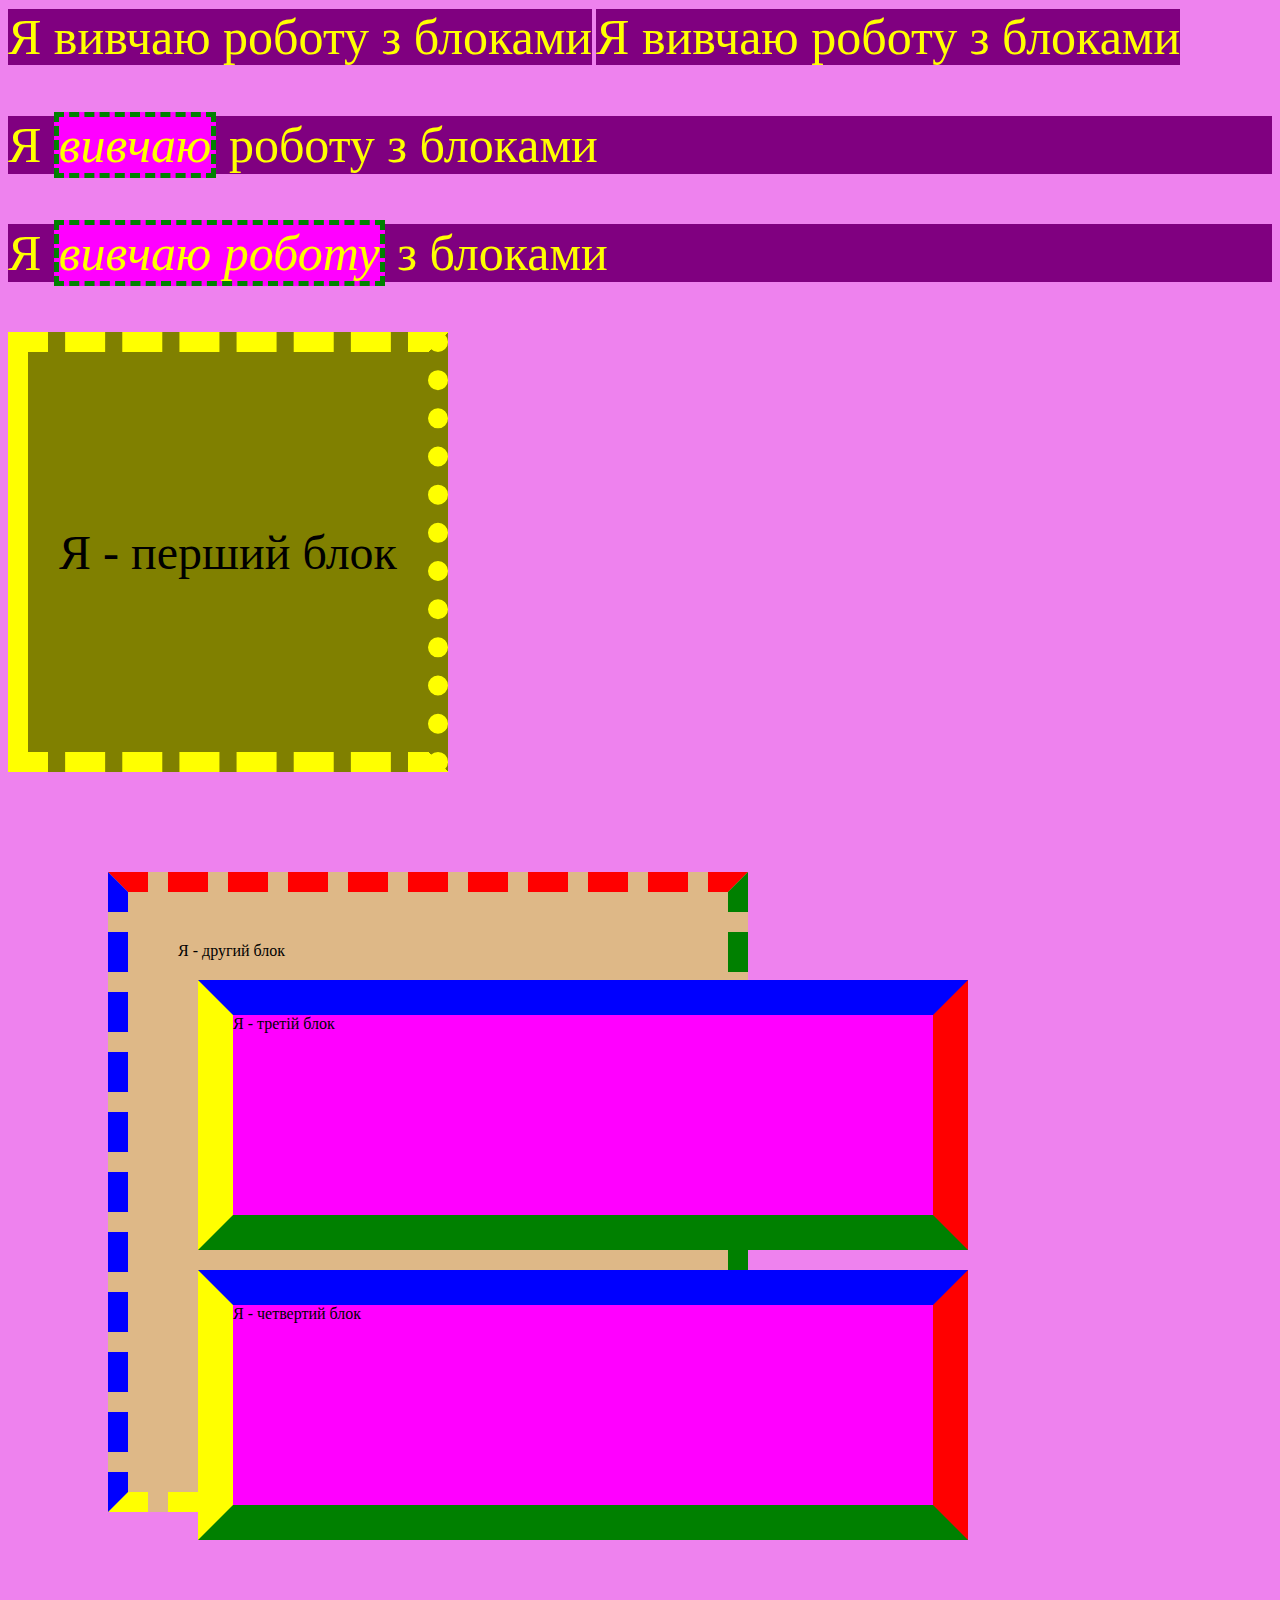
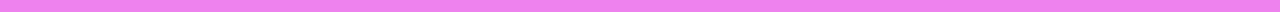
<file: blocks.html>
<!DOCTYPE html>
<html lang="uk">
<head>
	<meta charset="utf-8">
	<meta name="viewport" content="width=device-width, initial-scale=1">
	<title>Blocks</title>
	<link rel="stylesheet" type="text/css" href="css/Blocks.css">
</head>
<body>
<p class="p2">Я вивчаю роботу з блоками</p>
<p class="p2">Я вивчаю роботу з блоками</p>
<p class="p1">Я <span>вивчаю</span> роботу з блоками</p>
<p class="p1">Я <span>вивчаю роботу</span> з блоками</p>
<div id="first">Я - перший блок</div>
<div id="second">Я - другий блок
	<div id="third">Я - третій блок</div>
	<div id="forth">Я - четвертий блок</div>
</div>
</body>
</html>
</file>
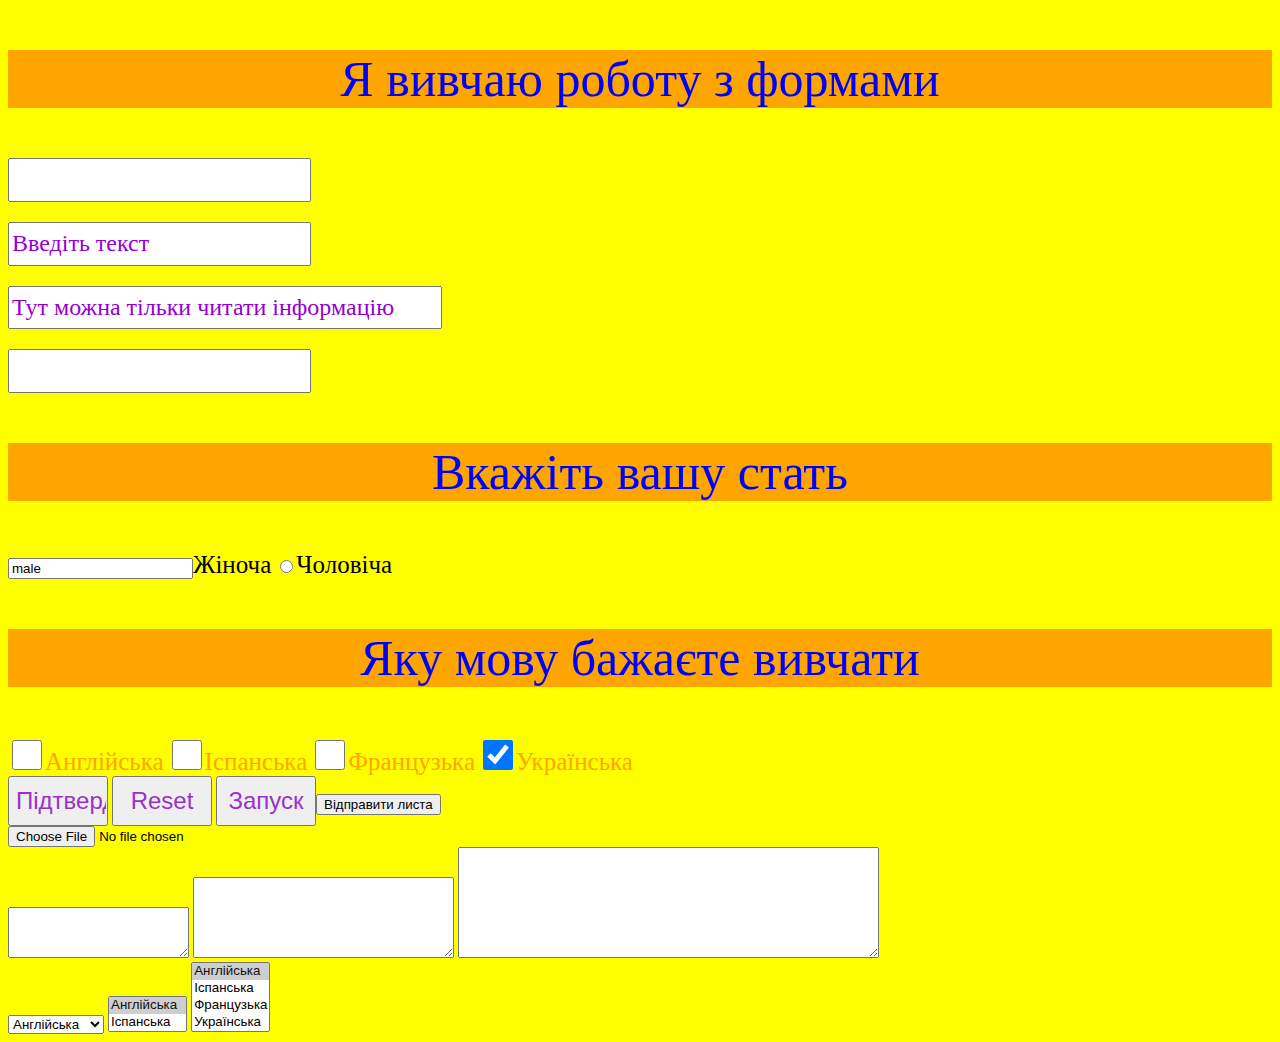
<file: forms.html>
<!DOCTYPE html>
<html>
<head>
    <meta charset="utf-8">
	<meta name="viewport" content="width=device-width, initial-scale=1">
	<title>Форми</title>
	<link rel="stylesheet" type="text/css" href="css/forms.css">
</head>
<body>
<p>Я вивчаю роботу з формами</p>
<form name="form1">
<input type="text" name="text" class="in1">
<input type="text" name="text1" size="20" maxlength="50" value="Введіть текст" class="in1">
<input type="text" name="text2" size="30" maxlength="50" value="Тут можна тільки читати інформацію" readonly class="in1">
<input type="password" name="password" class="in1">
<p>Вкажіть вашу стать</p>
<input type="radii" name="gender" class="in2" value="male"><span class="s1">Жіноча</span>
<input type="radio" name="gender" class="in2" value="female"><span class="s1">Чоловіча</span>
<br>

<p>Яку мову бажаєте вивчати</p>
<input type="checkbox" name="lang1" value="en" class="in3"><span class="s2">Англійська</span>
<input type="checkbox" name="lang2" value="sp" class="in3"><span class="s2">Іспанська</span>
<input type="checkbox" name="lang3" value="fr" class="in3"><span class="s2">Французька</span>
<input type="checkbox" name="lang3" value="ja" checked class="in3"><span class="s2">Українська</span>
<br>
<input type="submit" name="submit" value="Підтвердити"class="in4">
<input type="reset" name="reset" class="in4">
<input type="button" name="button" value="Запуск" class="in4"><button>
<ing src="https://mail.google.com/mail/u/0/#inbox" width="50" align="absmiddle"> Відправити листа
</button>
<br>
<input type="file" name="download">
<br>
<textarea cols="20" rows="3" wrap="off"></textarea>
<textarea cols="30" rows="5" wrap="virtual"></textarea>
<textarea cols="50" rows="7" wrap="physical"></textarea>
<br>
<select>
	<option value="en">Англійська</option>
	<option value="fr">Іспанська</option>
	<option value="sp">Французька</option>
	<option value="ja">Українська</option>
</select>
<select size="2">
	<option value="en" selected>Англійська</option>
	<option value="fr">Іспанська</option>
	<option value="sp">Французька</option>
	<option value="ja">Українська</option>
</select>
<select size="4" multiple>
	<option value="en" selected>Англійська</option>
	<option value="fr">Іспанська</option>
	<option value="sp">Французька</option>
	<option value="ja">Українська</option>
</select>
</body>
</html>
</file>
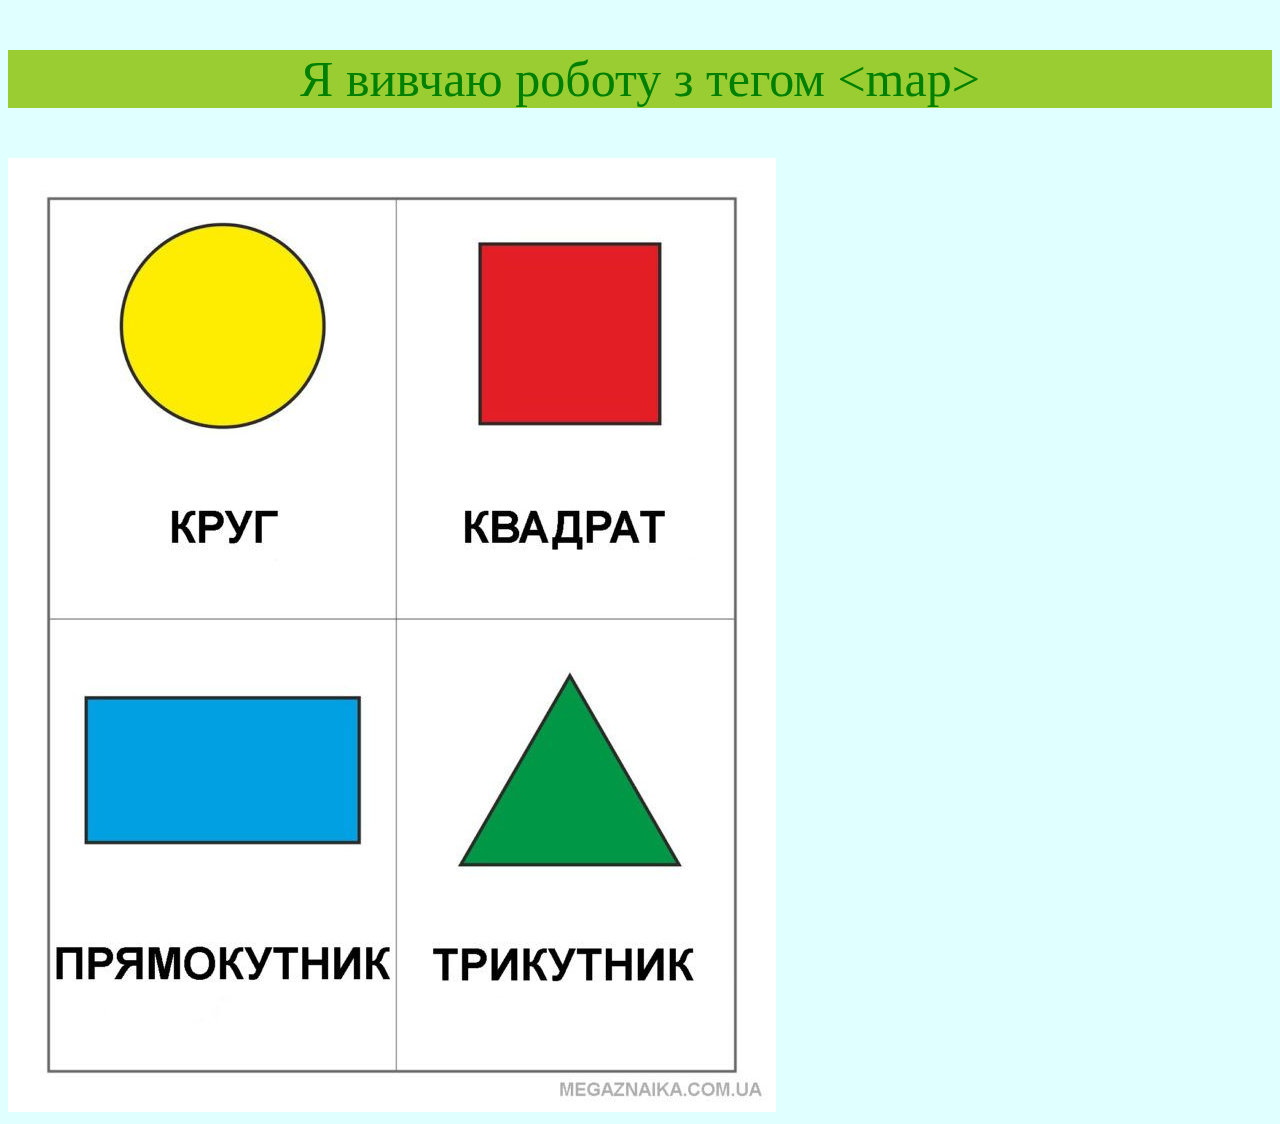
<file: map.html>
<!DOCTYPE html>
<html>
<head>
	<meta charset="utf-8">
	<meta name="viewport" content="width=device-width, initial-scale=1">
	<title>Tag map</title>
	<link rel="stylesheet" type="text/css" href="css/map.css">
</head>
<body>
<p>Я вивчаю роботу з тегом &lt;map&gt;</p>
<img src="img/фігури.jpg" alt="фігури" usemap="#фігури">
<map name="фігури">
	<area shape="circle" coords="210,170,105" href="https://uk.wikipedia.org/wiki/%D0%9A%D1%80%D1%83%D0%B3" target="_blank" title="Круг"> 
	<area shape="rect" coords="470,85,650,265" href="https://uk.wikipedia.org/wiki/%D0%9A%D0%B2%D0%B0%D0%B4%D1%80%D0%B0%D1%82" target="_blank" title="Квадрат">
	<area shape="poly" coords="450,710,670,710,565,515" href="https://uk.wikipedia.org/wiki/%D0%A2%D1%80%D0%B8%D0%BA%D1%83%D1%82%D0%BD%D0%B8%D0%BA" target="_blank" title="Трикутник">
	<area shape="Rectangle" coords="72,535,348,687" href="https://umity.in.ua/concept/?id=45" target="_blank" title="Прямокутник">
</map>

</body>
</html>
</file>
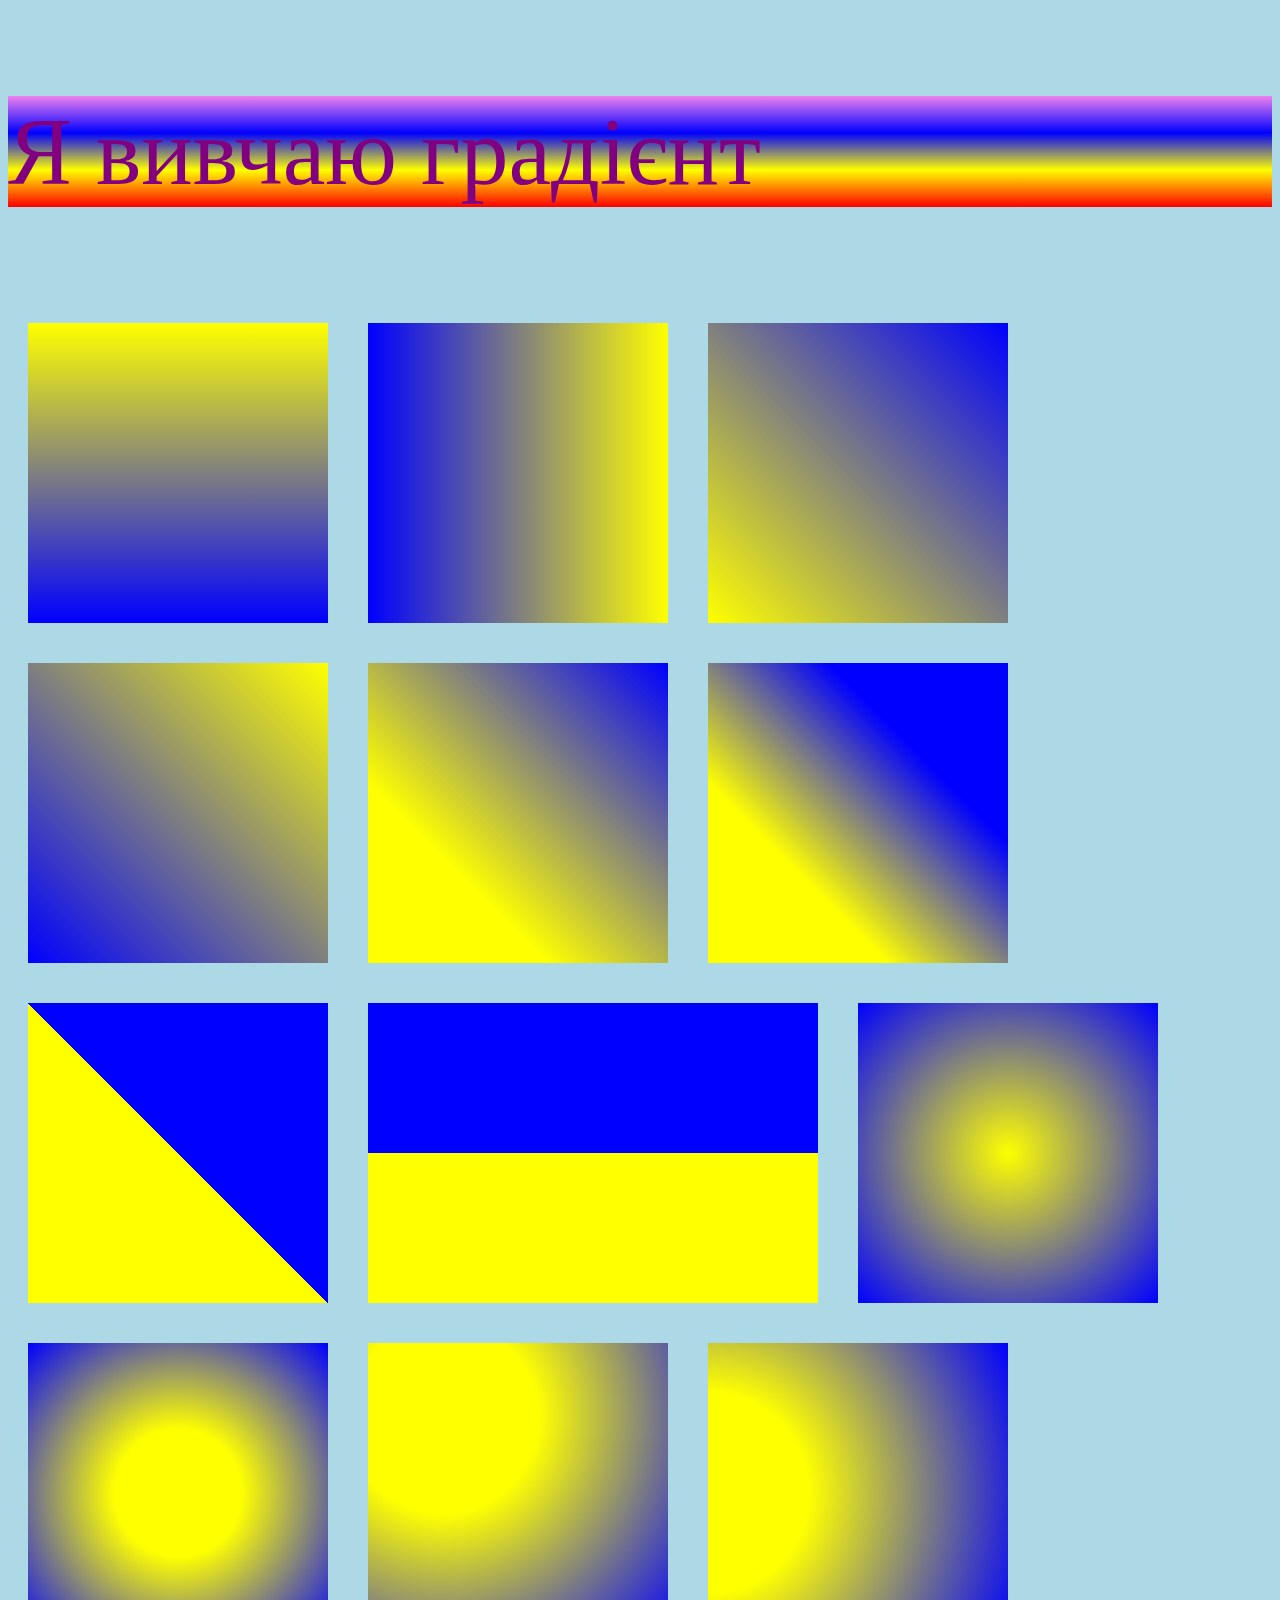
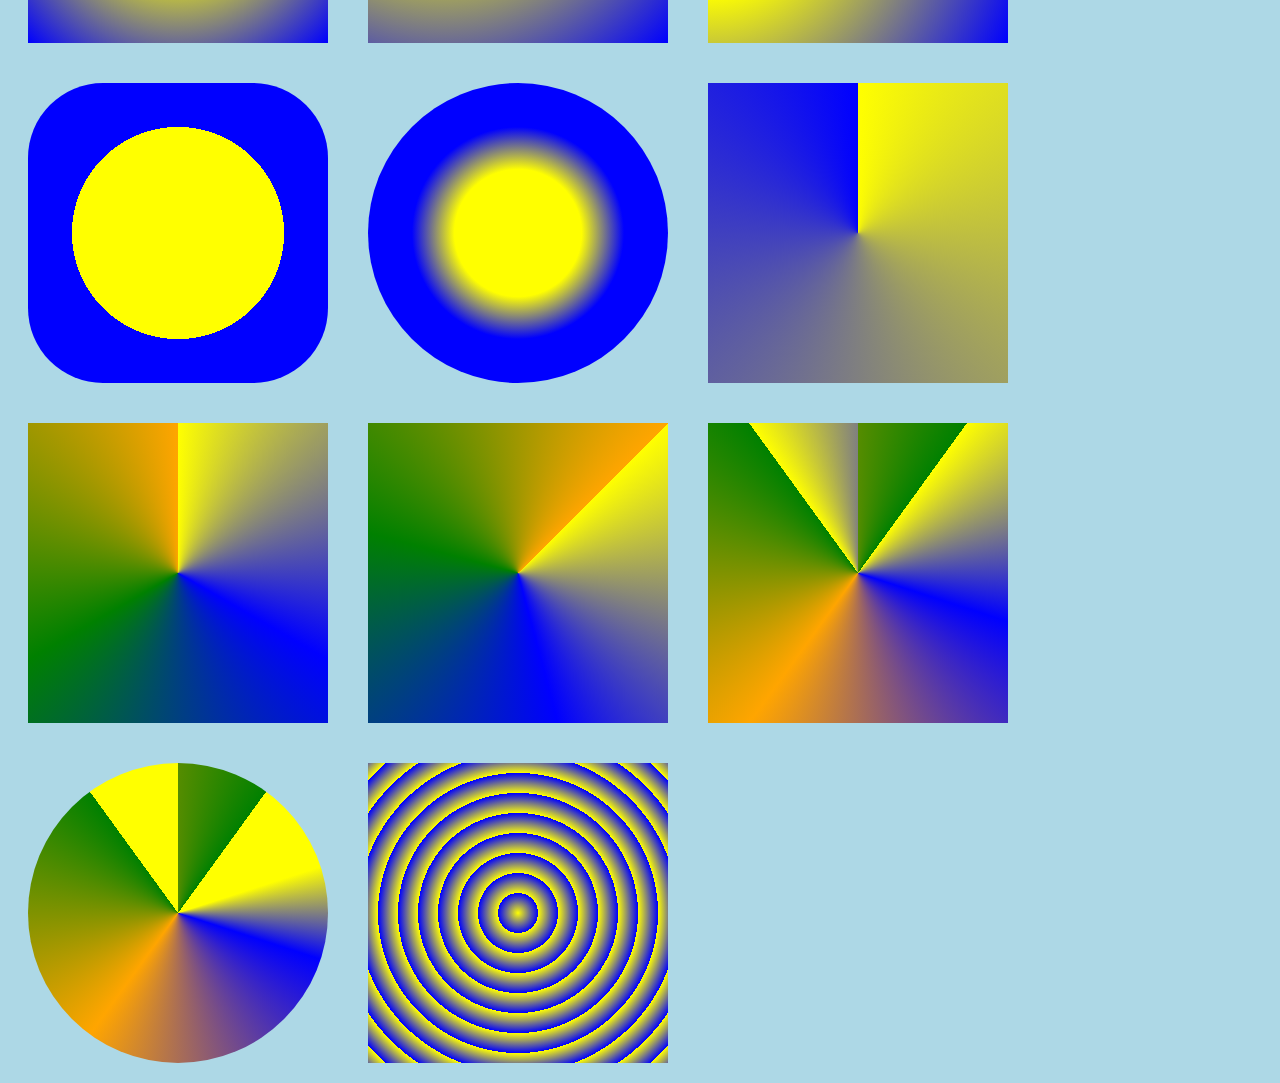
<file: Градієнт.html>
<!DOCTYPE html>
<html lang="uk">
<head>
	<meta charset="utf-8">
	<meta name="viewport" content="width=device-width, initial-scale=1">
	<title>Градієнт</title>
	<style type="text/css">
		body {
			background-color: lightblue;
		}
		p{
			font-size: 1in;
			background: linear-gradient(Violet, blue, yellow, red);
			color: Purple; 
		}
		div{
			height: 300px;
			width: 300px;
			margin: 20px;
			float: left;
		}
	</style>
</head>
<body>
<p>Я вивчаю градієнт</p>
<div style="background: linear-gradient(#ff0,#00f);"></div>
<div style="background: linear-gradient(to left,yellow,blue);"></div>
<div style="background: linear-gradient(45deg,yellow,blue);"></div>
<div style="background: linear-gradient(225deg,yellow,blue);"></div>
<div style="background: linear-gradient(45deg,yellow 30%,blue);"></div>
<div style="background: linear-gradient(45deg,yellow 30%,blue 70%);"></div>
<div style="background: linear-gradient(45deg,yellow 50%,blue 50%);"></div>
<div style="background: linear-gradient(360deg,yellow 50%,blue 50%); width: 450px;"></div>
<div style="background: radial-gradient(yellow,blue);"></div>
<div style="background: radial-gradient(yellow 30%,blue);"></div>
<div style="background: radial-gradient(circle at 75px 75px,yellow 30%,blue);"></div>
<div style="background: radial-gradient(circle at 0px 150px,yellow 30%,blue);"></div>
<div style="background: radial-gradient(yellow 50%,blue 50%); border-radius: 25%;"></div>
<div style="background: radial-gradient(yellow 30%,blue 50%); border-radius: 50%;"></div>
<div style="background: conic-gradient(yellow,blue);"></div>
<div style="background: conic-gradient(yellow,blue,green,orange);"></div>
<div style="background: conic-gradient(from 45deg,yellow,blue,green,orange);"></div>
<div style="background: repeating-conic-gradient(yellow 10%,blue 30%,orange 60%,green 90%);"></div>
<div style="background: repeating-conic-gradient(yellow 10% 20%,blue 30%,orange 60% 10%,green 90% 65%); border-radius: 50%;"></div>
<div style="background: repeating-radial-gradient(yellow 20px,blue 40px);-gradient();">

</body>
</html>
</file>
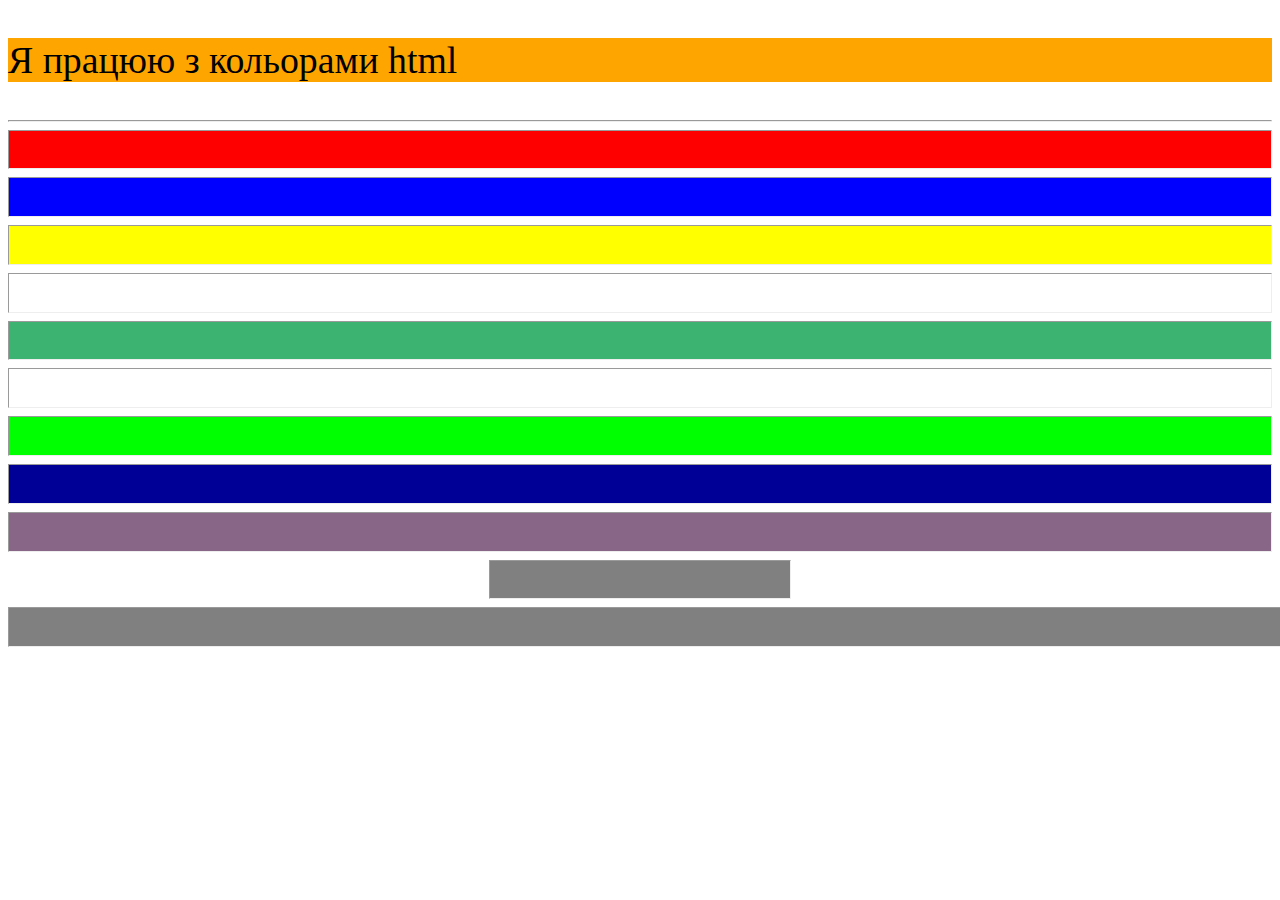
<file: Кольора.html>
<!DOCTYPE html>
<html>
<head>
	<meta charset="utf-8">
	<meta name="viewport" content="width=device-width, initial-scale=1">
	<title>Кольори</title>
</head>
<body style="background-color: white;">
<p style="background-color: orange; violet:yellow; font-size: 1cm;">Я працюю з кольорами html</p>
<hr>
<hr style="height: 1cm; background-color: #ff0000;">  
<hr style="height: 1cm; background-color: #0000ff;"> 
<hr style="height: 1cm; background-color: #ffff00;"> 
<hr style="height: 1cm; background-color: #fff;"> 
<hr style="height: 1cm; background-color: MediumSeaGreen;"> 
<hr style="height: 1cm; background-color: darkpink;"> 
<hr style="height: 1cm; background-color: rgb(0, 255, 0, 1.0);
<hr style="height: 1cm; background-color: rgb(255, 0, 255, 1.0);
<hr style="height: 1cm; background-color: rgb(0, 255, 255, 1.0);
<hr style="height: 1cm; background-color: rgb(255, 0, 255, 0.5);
<hr style="height: 1cm; background-color: rgb(255, 255, 0, 0.5);
<hr style="height: 1cm; background-color: #000080;"> 
<hr style="height: 1cm; background-color: #000097;"> 
<hr style="height: 1cm; background-color: #886688;"> 
<hr style="height: 1cm; background-color: #808080; width: 300px;"> 
<hr style="height: 1cm; background-color: #808080; width: 300%;"> 
</body>
</html>
</file>
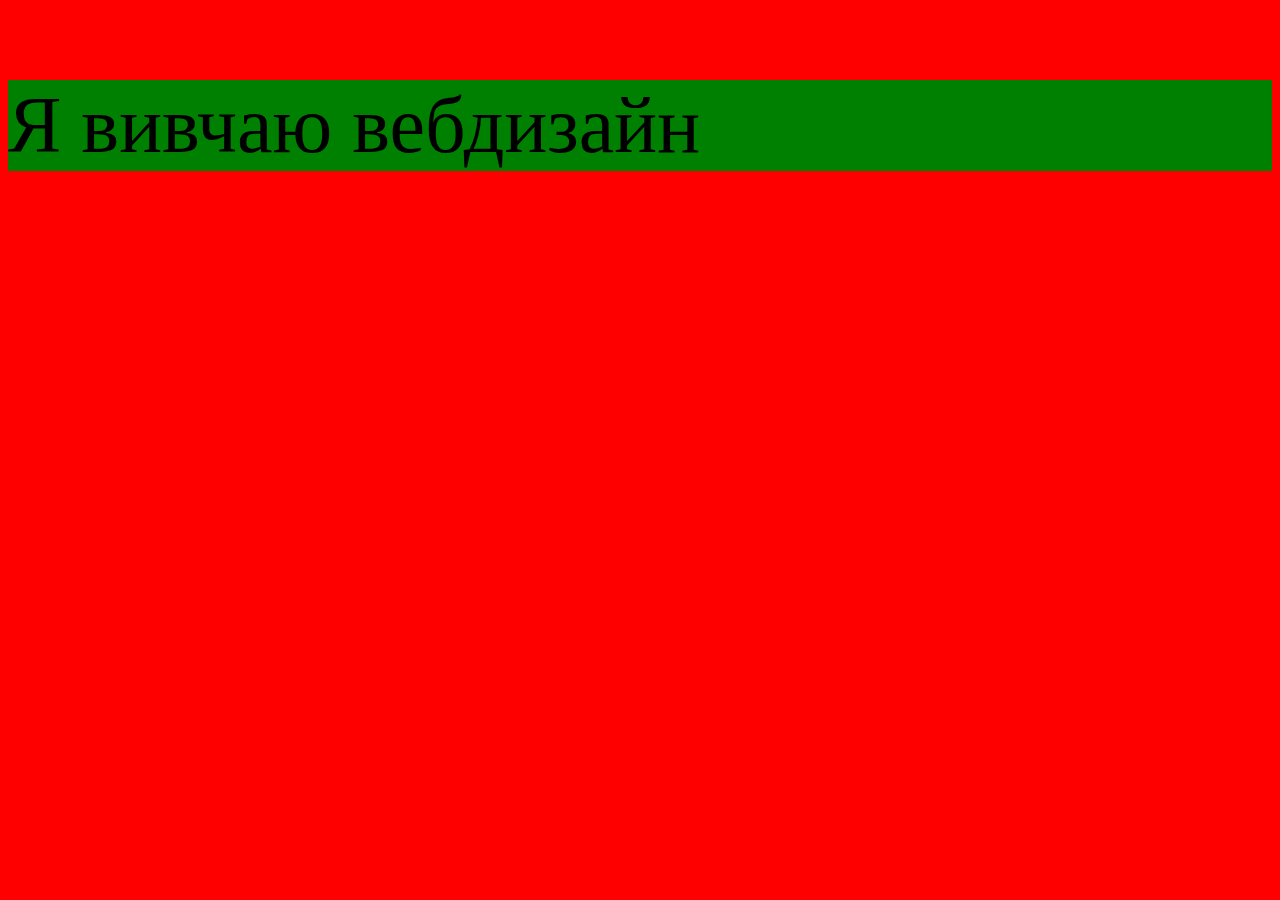
<file: Мій перший сайт.html>
<!DOCTYPE html>
<html>
<head>
	<meta charset="utf-8">
	<meta name="viewport" content="width=device-width, initial-scale=1">
	<title>мій перший сайт</title>
</head>
<body style="background-color: red;">
<p style="background-color: green; color; font-size: 80px; ">Я вивчаю вебдизайн</p>
</body>
</html>
</file>
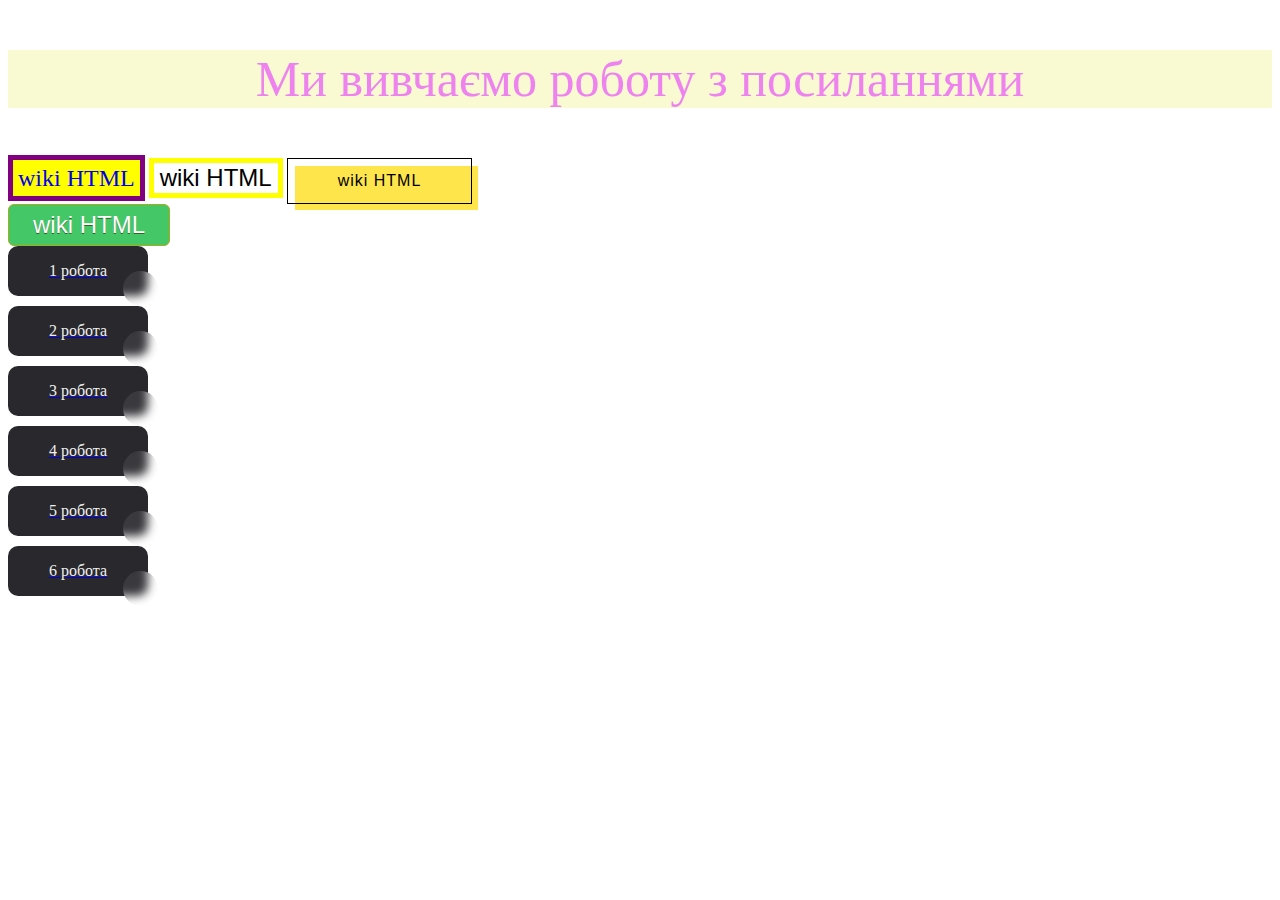
<file: Посилання.html>
<!DOCTYPE html>
<html>
<head>
	<meta charset="utf-8">
	<meta name="viewport" content="width=device-width, initial-scale=1">
	<title>Посилання</title>
	<link rel="stylesheet" type="text/css" href="css/Посилання.css">
</head>
<body>
<p>Ми вивчаємо роботу з посиланнями</p>
<a href="https://ru.wikipedia.org/wiki/HTML"target="_blank" class="a2">wiki HTML</a>
<a href="https://ru.wikipedia.org/wiki/HTML"target="_blank" class="a3"><button class="b1">wiki HTML</button></a>
<a href="https://ru.wikipedia.org/wiki/HTML"target="_blank" class="a3">
<!-- HTML !-->
<button class="button-52" role="button">wiki HTML</button></a>
<br>
<a href="https://ru.wikipedia.org/wiki/HTML"target="_blank" class="myButton">wiki HTML</a>
<a href="Мій перший сайт.html"><button class="button-86" role="button">1 робота</button></a>
<a href="Кольора.html"><button class="button-86" role="button">2 робота</button></a>
<a href="Градієнт.html"><button class="button-86" role="button">3 робота</button></a>
<a href="Списки.html"><button class="button-86" role="button">4 робота</button></a>
<a href="Таблиці.html"><button class="button-86" role="button">5 робота</button></a>
<a href="Текст.html"><button class="button-86" role="button">6 робота</button></a>
</body>
</html>
</file>
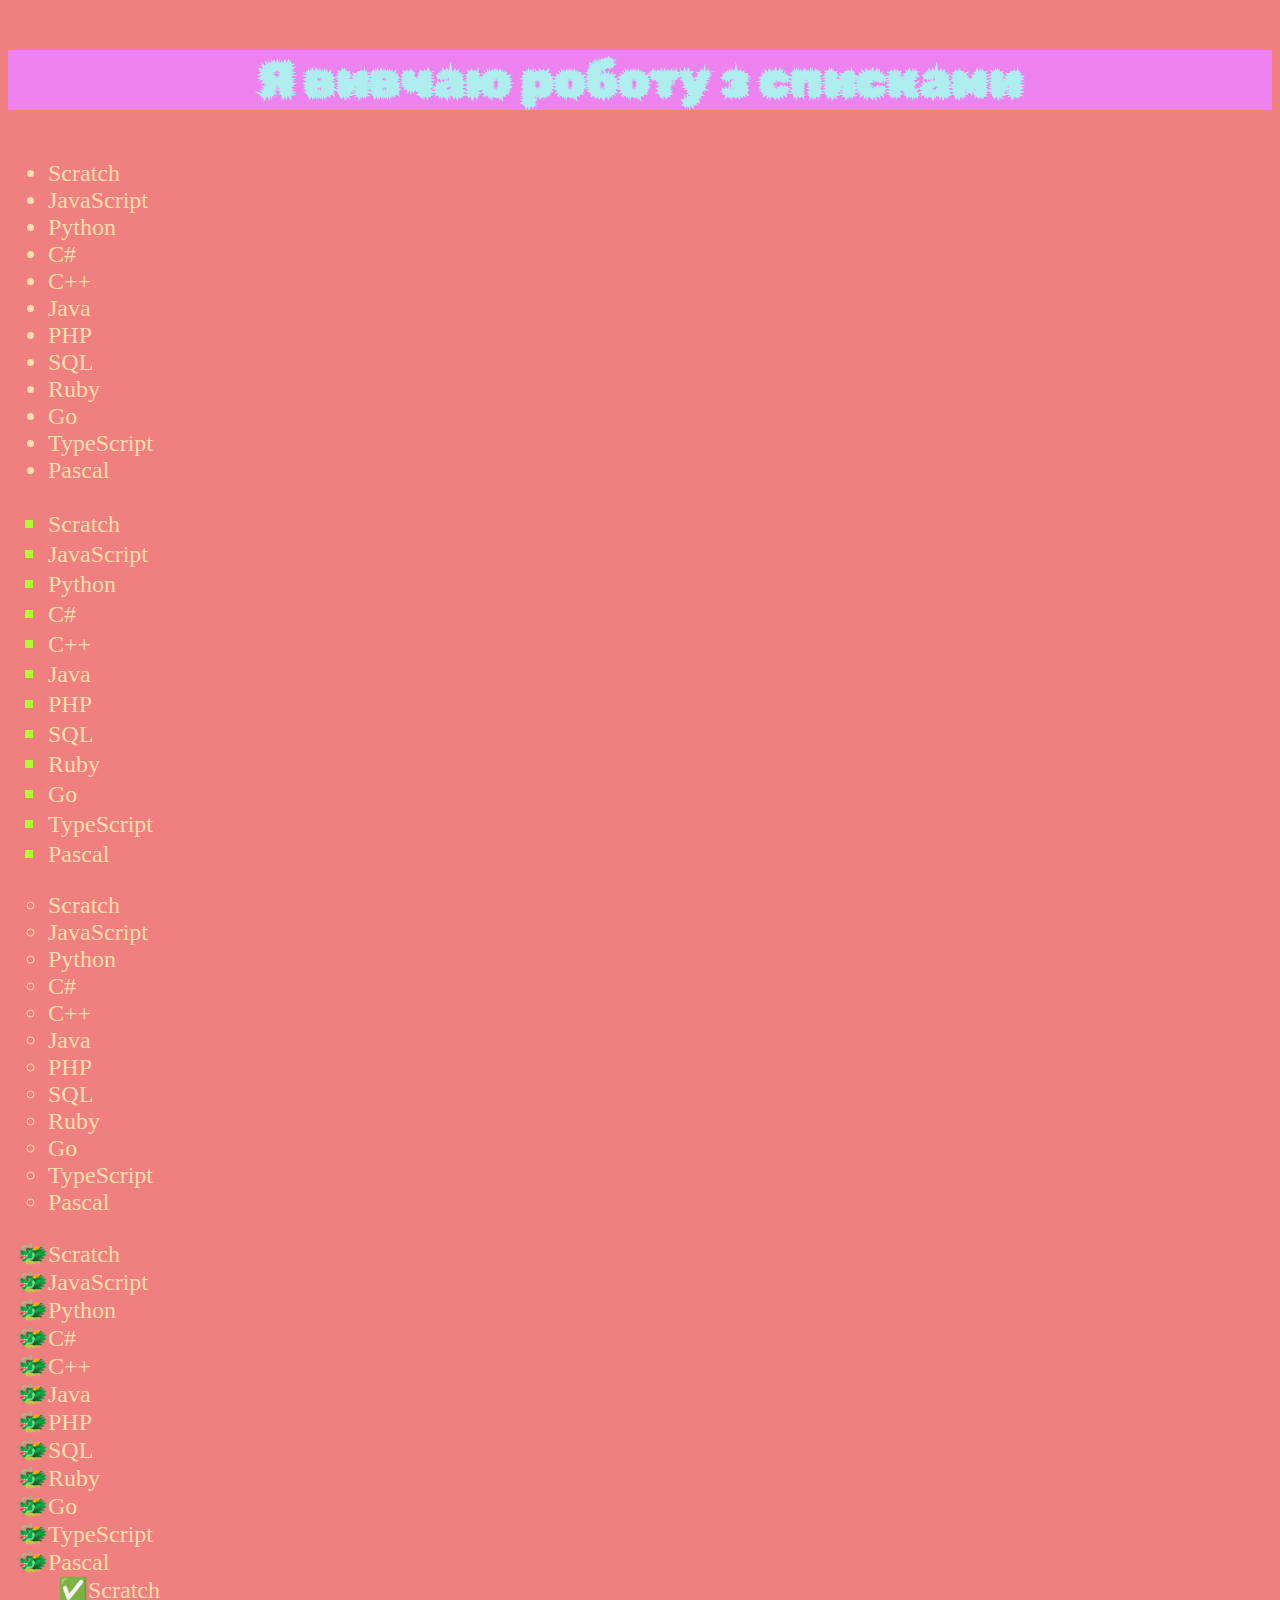
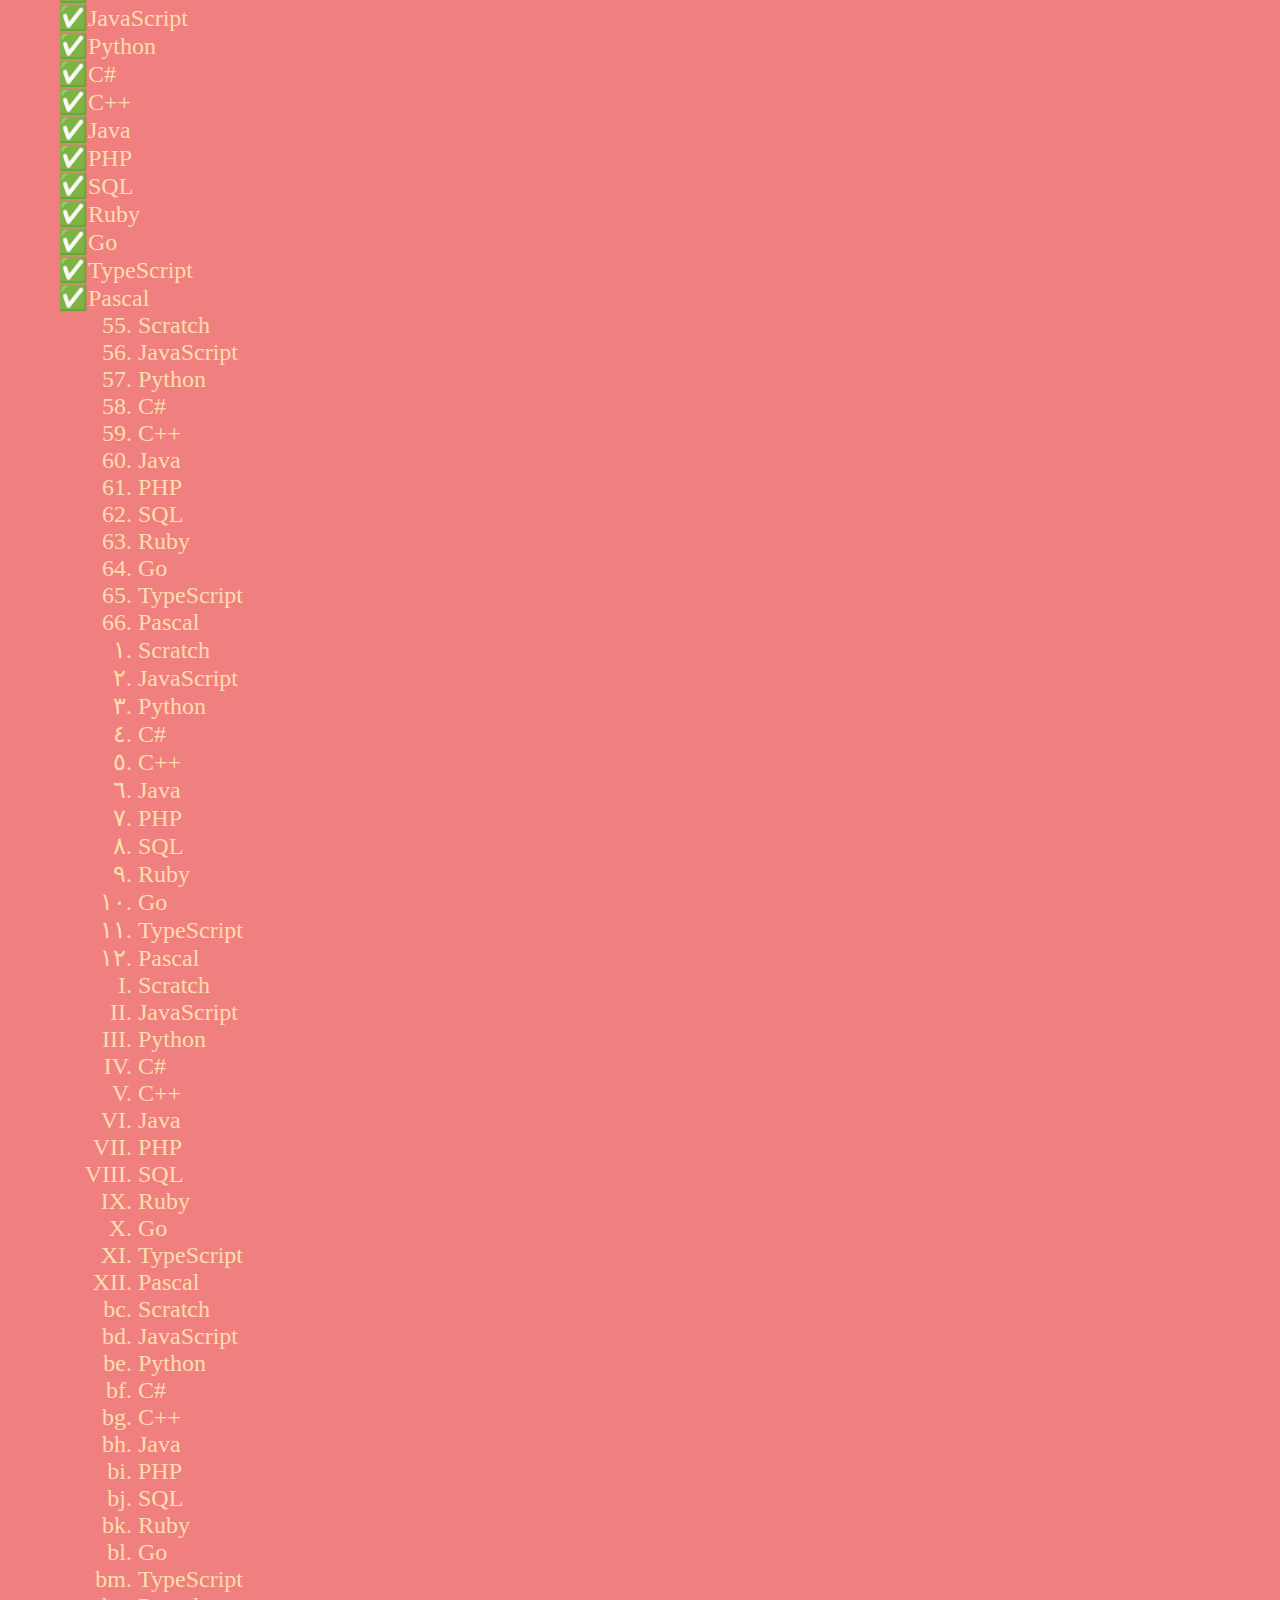
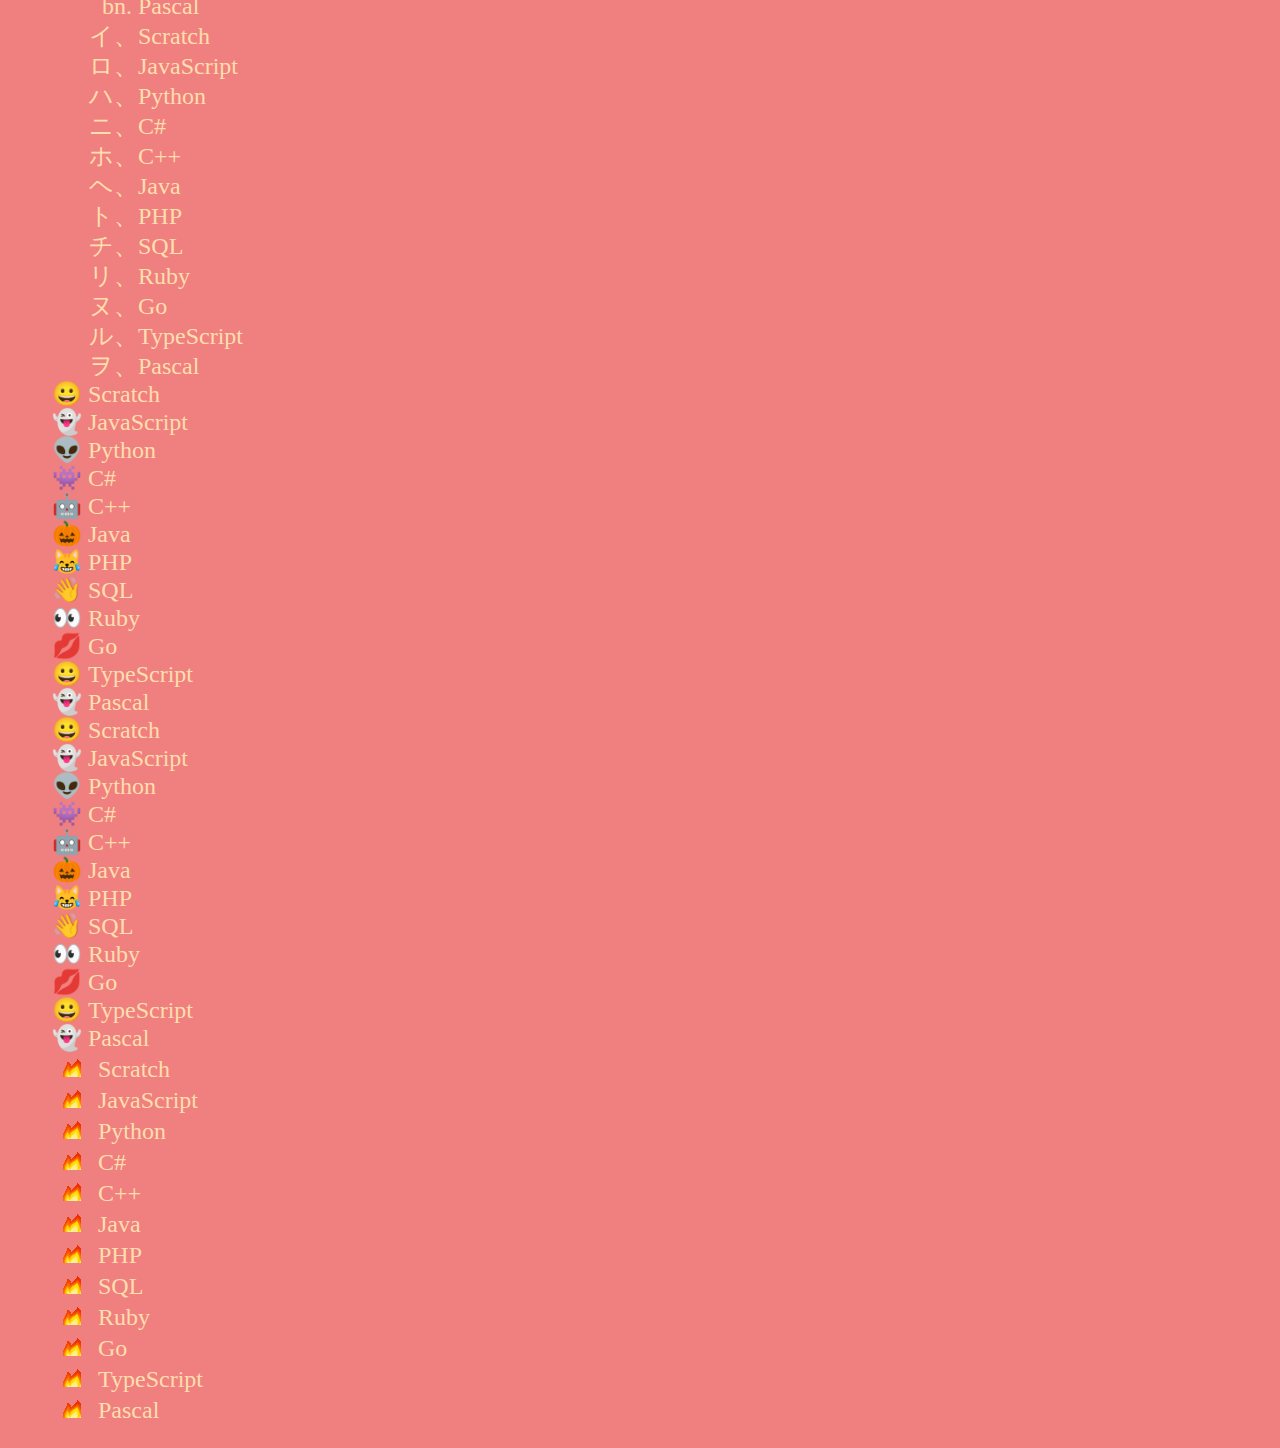
<file: Списки.html>
<!DOCTYPE html>
<html>
<head>
	<meta charset="utf-8">
	<meta name="viewport" content="width=device-width, initial-scale=1">
	<title>Списки</title>
	<link rel="stylesheet" type="text/css" href="css/Списки.css">
</head>
<style>
@import url('https://fonts.googleapis.com/css2?family=Rubik+Beastly&display=swap')
</style>
<body>
<p>Я вивчаю роботу з списками</p>
<ul>
	<li>Scratch</li>
	<li>JavaScript</li>
	<li>Python</li>
	<li>C#</li>
	<li>C++</li>
	<li>Java</li>
	<li>PHP</li>
	<li>SQL</li>
	<li>Ruby</li>
	<li>Go</li>
	<li>TypeScript</li>
	<li>Pascal</li>
</ul>
<ul style="list-style-type: square;" class="l1">
	<li>Scratch</li>
	<li>JavaScript</li>
	<li>Python</li>
	<li>C#</li>
	<li>C++</li>
	<li>Java</li>
	<li>PHP</li>
	<li>SQL</li>
	<li>Ruby</li>
	<li>Go</li>
	<li>TypeScript</li>
	<li>Pascal</li>
</ul>
</ul>
<ul style="list-style-type: circle;">
	<li>Scratch</li>
	<li>JavaScript</li>
	<li>Python</li>
	<li>C#</li>
	<li>C++</li>
	<li>Java</li>
	<li>PHP</li>
	<li>SQL</li>
	<li>Ruby</li>
	<li>Go</li>
	<li>TypeScript</li>
	<li>Pascal</li>
</ul>
<ul style="list-style-type:'\1F432';"l2">
	<li>Scratch</li>
	<li>JavaScript</li>
	<li>Python</li>
	<li>C#</li>
	<li>C++</li>
	<li>Java</li>
	<li>PHP</li>
	<li>SQL</li>
	<li>Ruby</li>
	<li>Go</li>
	<li>TypeScript</li>
	<li>Pascal</li>
<ul style="list-style-type:'✅';"l2">
	<li>Scratch</li>
	<li>JavaScript</li>
	<li>Python</li>
	<li>C#</li>
	<li>C++</li>
	<li>Java</li>
	<li>PHP</li>
	<li>SQL</li>
	<li>Ruby</li>
	<li>Go</li>
	<li>TypeScript</li>
	<li>Pascal</li>
</ul>
<ol start="55">
	<li>Scratch</li>
	<li>JavaScript</li>
	<li>Python</li>
	<li>C#</li>
	<li>C++</li>
	<li>Java</li>
	<li>PHP</li>
	<li>SQL</li>
	<li>Ruby</li>
	<li>Go</li>
	<li>TypeScript</li>
	<li>Pascal</li>
</ol>
<ol style="list-style-type: arabic-indic;"start"55">
	<li>Scratch</li>
	<li>JavaScript</li>
	<li>Python</li>
	<li>C#</li>
	<li>C++</li>
	<li>Java</li>
	<li>PHP</li>
	<li>SQL</li>
	<li>Ruby</li>
	<li>Go</li>
	<li>TypeScript</li>
	<li>Pascal</li>
</ol>
<ol style="list-style-type:upper-roman;"55">
	<li>Scratch</li>
	<li>JavaScript</li>
	<li>Python</li>
	<li>C#</li>
	<li>C++</li>
	<li>Java</li>
	<li>PHP</li>
	<li>SQL</li>
	<li>Ruby</li>
	<li>Go</li>
	<li>TypeScript</li>
	<li>Pascal</li>
</ol>
<ol style="list-style-type: lower-latin;" start="55">
	<li>Scratch</li>
	<li>JavaScript</li>
	<li>Python</li>
	<li>C#</li>
	<li>C++</li>
	<li>Java</li>
	<li>PHP</li>
	<li>SQL</li>
	<li>Ruby</li>
	<li>Go</li>
	<li>TypeScript</li>
	<li>Pascal</li>
</ol>
<ol style="list-style-type:katakana-iroha;">
	<li>Scratch</li>
	<li>JavaScript</li>
	<li>Python</li>
	<li>C#</li>
	<li>C++</li>
	<li>Java</li>
	<li>PHP</li>
	<li>SQL</li>
	<li>Ruby</li>
	<li>Go</li>
	<li>TypeScript</li>
	<li>Pascal</li>
</ol>
<ul class="l3">
	<li>Scratch</li>
	<li>JavaScript</li>
	<li>Python</li>
	<li>C#</li>
	<li>C++</li>
	<li>Java</li>
	<li>PHP</li>
	<li>SQL</li>
	<li>Ruby</li>
	<li>Go</li>
	<li>TypeScript</li>
	<li>Pascal</li>
</ul>
<ul class="l3">
	<li>Scratch</li>
	<li>JavaScript</li>
	<li>Python</li>
	<li>C#</li>
	<li>C++</li>
	<li>Java</li>
	<li>PHP</li>
	<li>SQL</li>
	<li>Ruby</li>
	<li>Go</li>
	<li>TypeScript</li>
	<li>Pascal</li>
</ul>
<ul style="list-style-image: url(img/полумя.gif)" class="l2">
	<li>Scratch</li>
	<li>JavaScript</li>
	<li>Python</li>
	<li>C#</li>
	<li>C++</li>
	<li>Java</li>
	<li>PHP</li>
	<li>SQL</li>
	<li>Ruby</li>
	<li>Go</li>
	<li>TypeScript</li>
	<li>Pascal</li>
</ul>
</body>
</html>
</file>
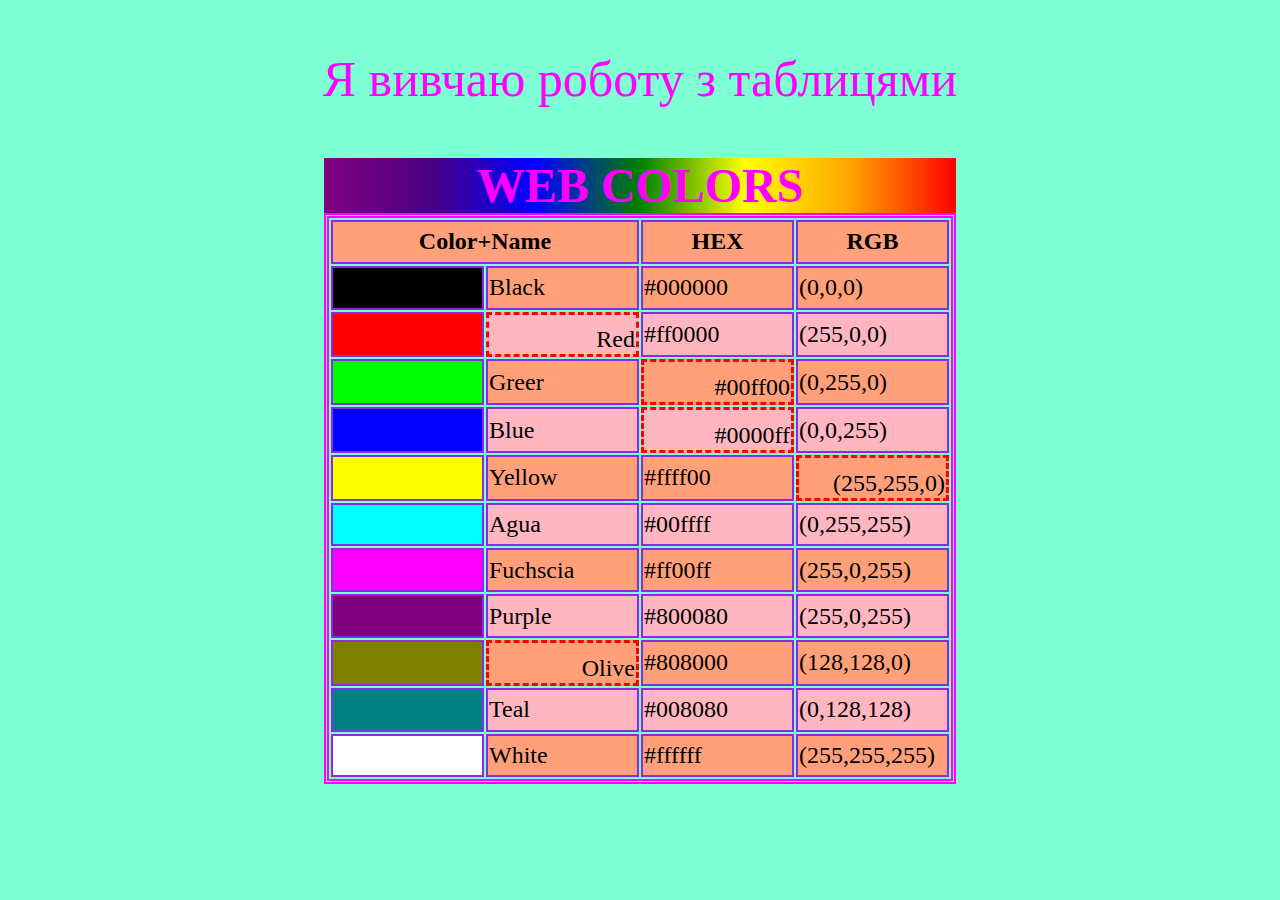
<file: Таблиці.html>
<!DOCTYPE html>
<html>
<head>
	<meta charset="utf-8">
	<meta name="viewport" content="width=device-width, initial-scale=1">
	<title>Таблиці</title>
	<link rel="stylesheet" type="text/css" href="css/Таблиці.css">
</head>
<body>
<p>Я вивчаю роботу з таблицями</p>
<table>
	<caption>Web colors</caption>
	<thead>
		<tr>
			<th colspan="2">Color+Name</th>
			<th>HEX</th>
			<th>RGB</th>
		</tr>
	</thead>
	<tbody>
		<tr>
			<td style="background-color: #000;"></td>
			<td>Black</td>
			<td>#000000</td>
			<td>(0,0,0)</td>
		</tr>
		<tr>
			<td style="background-color: #f00;"></td>
			<td class="c1"> Red</td>
			<td>#ff0000</td>
			<td>(255,0,0)</td>
		</tr>
		<tr>
			<td style="background-color: #0f0;"></td>
			<td>Greer</td>
			<td class="c1">#00ff00</td>
			<td>(0,255,0)</td>
		</tr>
		<tr>
			<td style="background-color: #00f;"></td>
			<td>Blue</td>
			<td class="c1">#0000ff</td>
			<td>(0,0,255)</td>
		</tr>
		<tr>
			<td style="background-color: #ff0;"></td>
			<td>Yellow</td>
			<td>#ffff00</td>
			<td class="c1">(255,255,0)</td>
		</tr>
		<tr>
			<td style="background-color: #0ff;"></td>
			<td>Agua</td>
			<td>#00ffff</td>
			<td>(0,255,255)</td>
		</tr>
		<tr>
			<td style="background-color: #f0f;"></td>
			<td>Fuchscia</td>
			<td>#ff00ff</td>
			<td>(255,0,255)</td>
		</tr>
		<tr>
			<td style="background-color: #800080;"></td>
			<td>Purple</td>
			<td>#800080</td>
			<td>(255,0,255)</td>
		</tr>
		<tr>
			<td style="background-color: #808000;"></td>
			<td class="c1"> Olive</td>
			<td>#808000</td>
			<td>(128,128,0)</td>
		</tr>
		<tr>
			<td style="background-color: #008080;"></td>
			<td>Teal</td>
			<td>#008080</td>
			<td>(0,128,128)</td>
		</tr>
		<tr>
			<td style="background-color: #fff;"></td>
			<td>White</td>
			<td>#ffffff</td>
			<td>(255,255,255)</td>
		</tr>
	</tbody>
</table>
</body>
</html>
</file>
<file: css/Blocks.css>
body{
	background-color: violet;
}
p{
	background-color: purple;
	color: yellow;
	font-size: 50px;	
}
.p2{
	display: inline;
}

.p1 span{
	font-style: italic;
	background-color: fuchsia;
	border: 5px dashed green;
	display: inline;
}
#first{
	width: 400px;
	height: 400px;
	background-color: olive;
    align-items: center;
	justify-content: center;
	display: flex;
	font-size: 48px;
	border: 20px yellow;
	border-style: dashed dotted dashed solid;
}
#second{
	width: 500px;
	height: 500px;
	background-color: burlywood;
	padding: 50px;
	margin: 100px;
	border: 20px dashed;
	border-color: red green yellow blue;
}
#third,#forth{
	width: 700px;
	height: 200px;
	background-color: fuchsia;
	margin: 20px;
    border: 35px;
    border-style: solid;
    border-color: blue red green yellow;
    
}
</file>
<file: css/forms.css>
body{
	background-color: yellow;
}
p{
	text-align: center;
	background-color: orange;
	color: blue;
	font-size: 50px;
}
.in1{
	display: block;
	margin-bottom: 20px;
	height: 1cm;
	font-size: 24px;
	font-family: cursive;
	color: darkviolet;
}
.s1,.s2{
	font-size: 25px;
}
.s2{
	color: orange;
}
.in3{
	width: 30px;
	height: 30px;
	background-color: lightpink;
}
.in4{
	width: 100px;
	height: 50px;
	font-size: 24px;
	color: darkorchid;
	border: dashed 5px darko;
}
</file>
<file: css/map.css>
body{
	background-color: lightcyan;
}
p{
	font-size: 50px;
	color: green;
	background-color: yellowgreen;
	text-align: center;
}
</file>
<file: css/Посилання.css>
p{
	background-color: lightgoldenrodyellow;
	font-size: 50px;
	color: violet;
	font-family: cursive;
	text-align: center;
}
.a2{
	font-size: 24px;
	border: 5px solid purple;
	text-decoration: none;
	padding: 5px;
	background-color: yellow;
}
.a2:hover{
	border-color: yellow;
	background-color: purple;
	color: yellow;
	border-radius: 40%;
	font-weight: bold;
	padding: 10px;
	box-shadow: 0 0 10px purple;
}
.b1{
	font-size: 24px;
	border: 5px solid yellow;
	background-color: transparent;
}
.b1:hover{
	background-color: royalblue;
}

/* CSS */
.button-52 {
  font-size: 16px;
  font-weight: 200;
  letter-spacing: 1px;
  padding: 13px 20px 13px;
  outline: 0;
  border: 1px solid black;
  cursor: pointer;
  position: relative;
  background-color: rgba(0, 0, 0, 0);
  user-select: none;
  -webkit-user-select: none;
  touch-action: manipulation;
}

.button-52:after {
  content: "";
  background-color: #ffe54c;
  width: 100%;
  z-index: -1;
  position: absolute;
  height: 100%;
  top: 7px;
  left: 7px;
  transition: 0.2s;
}

.button-52:hover:after {
  top: 0px;
  left: 0px;
}

@media (min-width: 768px) {
  .button-52 {
    padding: 13px 50px 13px;
  }
 /*a*/
 .myButton {
	background-color:#44c767;
	border-radius:6px;
	border:1px solid #a9ab19;
	display:inline-block;
	cursor:pointer;
	color:#ffffff;
	font-family:Arial;
	font-size:24px;
	padding:6px 24px;
	text-decoration:none;
	text-shadow:0px 1px 0px #2f6627;
}
.myButton:hover {
	background-color:#5cbf2a;
}
.myButton:active {
	position:relative;
	top:1px;
}

/* CSS */
.button-86 {
  all: unset;
  width: 100px;
  height: 30px;
  font-size: 16px;
  margin-bottom: 10px;
  background: transparent;
  border: none;
  position: relative;
  color: #f0f0f0;
  cursor: pointer;
  z-index: 1;
  padding: 10px 20px;
  display: flex;
  align-items: center;
  justify-content: center;
  white-space: nowrap;
  user-select: none;
  -webkit-user-select: none;
  touch-action: manipulation;
}

.button-86::after,
.button-86::before {
  content: '';
  position: absolute;
  bottom: 0;
  right: 0;
  z-index: -99999;
  transition: all .4s;
}

.button-86::before {
  transform: translate(0%, 0%);
  width: 100%;
  height: 100%;
  background: #28282d;
  border-radius: 10px;
}

.button-86::after {
  transform: translate(10px, 10px);
  width: 35px;
  height: 35px;
  background: #ffffff15;
  backdrop-filter: blur(5px);
  -webkit-backdrop-filter: blur(5px);
  border-radius: 50px;
}

.button-86:hover::before {
  transform: translate(5%, 20%);
  width: 110%;
  height: 110%;
}

.button-86:hover::after {
  border-radius: 10px;
  transform: translate(0, 0);
  width: 100%;
  height: 100%;
}

.button-86:active::after {
  transition: 0s;
  transform: translate(0, 5%);
 }
}
</file>
<file: css/Списки.css>
body{
	background-color: lightcoral;
}
p{
	font-size: 50px;
	 font-family: "Rubik Beastly", system-ui;
	 text-align: center;
	 color: paleturquoise;
	 background-color: violet;
}
ul,ol{
	font-size: 24px;
	color: navajowhite;
}
.l1 li::marker{
	color: greenyellow;
	font-size: 1.1em;
}
.l2 li{
	padding-left: 10px;
}
ol{
	margin-left: 50px;
}
@counter-style emoji {
  system: cyclic;
  symbols: 😀 👻 👽 👾 🤖 🎃 😹 👋 👀 💋;
  suffix: " ";
}
.l3{
	list-style: emoji;
}
</file>
<file: css/Таблиці.css>
body{
	background-color: aquamarine;
}
p{
	font-size: 50px;
	color: fuchsia;
	text-align: center;
}
table{
	border: double 5px fuchsia;
	width: 50%;
	font-size: 24px;
	border-collapse: separate;
	margin: auto;
}
th,td{
	border: solid 2px blueviolet;
	width: 25%;
	height: 1cm;
}
tr:hover{
	background-color: lightgrey;
}
td:hover{
	background-image: url(https://i.pinimg.com/originals/1b/4f/25/1b4f25ed573816660087bbec3bb73253.gif);
	color: fuchsia;
	text-transform: uppercase;
	font-size: 1.2em;
}
tr:nth-child(even){
	background-color: lightpink;
}
tr:nth-child(odd){
	background-color: lightsalmon;
}
.c1{
	border: dashed red;
	vertical-align: bottom;
	text-align: right;
}
caption{
	background: linear-gradient(to left,red,orange,yellow,green,blue,indigo,purple);
	text-transform: uppercase;
	color: fuchsia;
	font-weight: bold;
	font-size: 2em;
}
</file>
